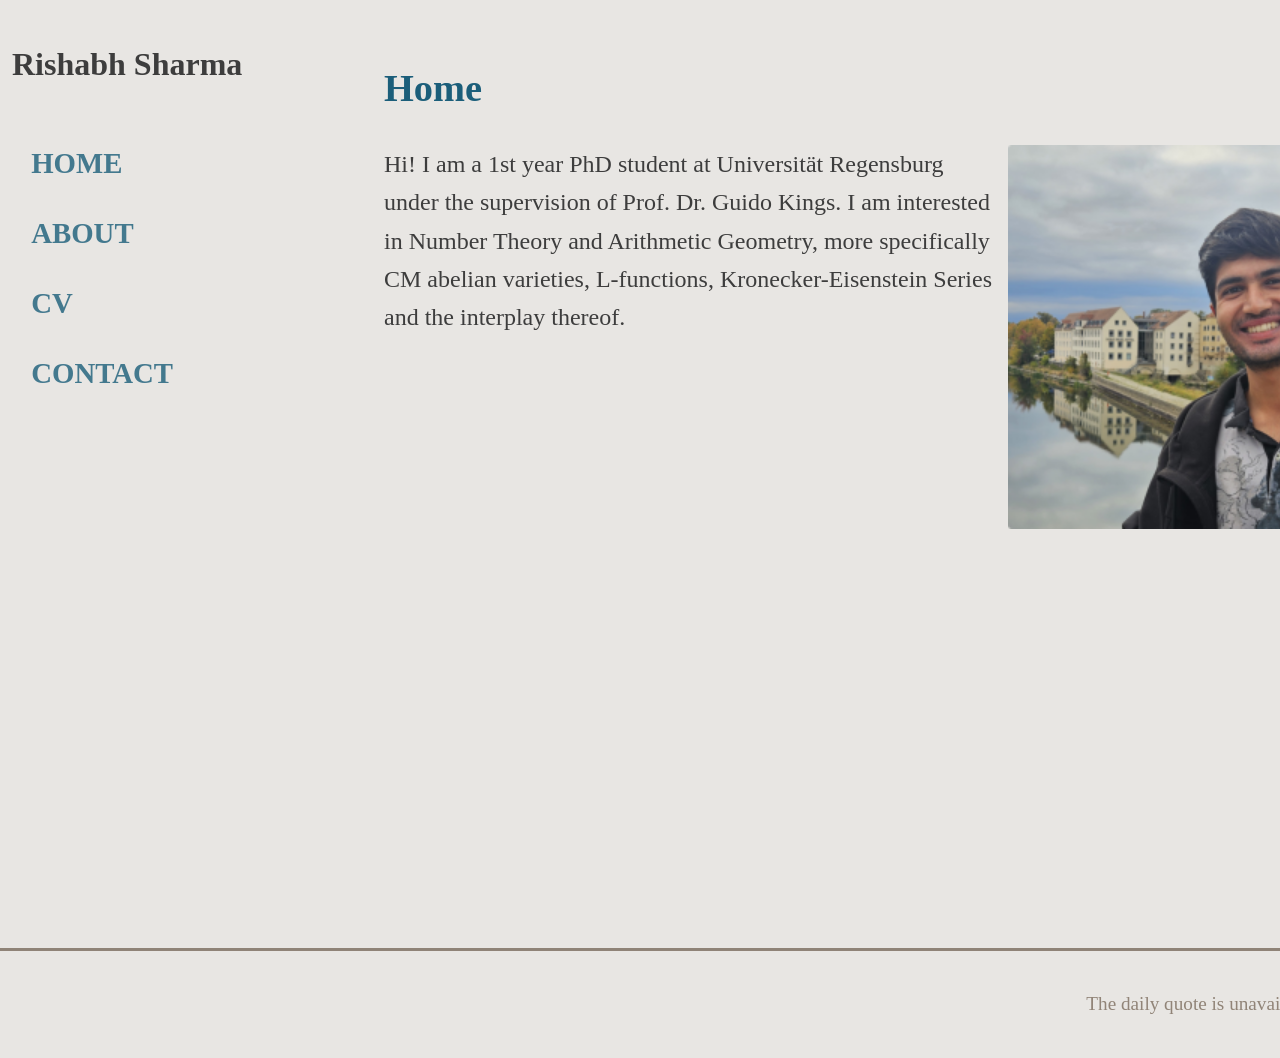
<file: docs/index.html>
<!doc type html>
<html lang="en">
    <head>
        <meta charset="utf-8">
        <meta http-equiv="x-ua-compatible" content="ie=edge">
        <meta name="viewport" content="width=device-width, initial-scale=1">
        <title>Rishabh Sharma</title>
	
	
        <link rel="stylesheet" href="./css/default.css" />
    </head>
    <body>
<div class="site-layout">
      <!-- <header> -->
            <!-- <div class="logo"> -->
            <!--     <a href="/" class="avoidme">Rishabh Sharma</a> -->
            <!-- </div> -->
            <nav class="sidebar" aria-label="Main navigation">
	      <h2>Rishabh Sharma</h2>
              <ul>
		<li><a href="./" class="avoidme">Home</a></li>
                <li><a href="./about.html" class="avoidme">About</a></li>
		<li><a href="./CV.html" class="avoidme">CV</a></li>
                <li><a href="./contact.html" class="avoidme">Contact</a></li>
                <!-- <li><a href="/archive.html" class="avoidme" >Archive</a></li> -->
		</ul>
	    </nav>
        <!-- </header> -->

        <main role="main" class="content">
            <h1>Home</h1>
            <img src="./images/me.png" style="float: right; margin: 0px 1rem ; width: 24rem; height: 24rem" />

<p>Hi! I am a 1st year PhD student at Universität Regensburg under the supervision of Prof. Dr. Guido Kings. I am interested in Number Theory and Arithmetic Geometry, more specifically CM abelian varieties, L-functions, Kronecker-Eisenstein Series and the interplay thereof.
</p>

<br>
<br>
<br>
<br>

<!-- <h2>Posts</h2> -->
<!-- <ul>
    
        <li>
            <a href="/posts/2015-12-07-tu-quoque.html">Tu Quoque</a> - December  7, 2015
        </li>
    
        <li>
            <a href="/posts/2015-11-28-carpe-diem.html">Carpe Diem</a> - November 28, 2015
        </li>
    
        <li>
            <a href="/posts/2015-10-07-rosa-rosa-rosam.html">Rosa Rosa Rosam</a> - October  7, 2015
        </li>
    
        <li>
            <a href="/posts/2015-08-12-spqr.html">S.P.Q.R.</a> - August 12, 2015
        </li>
    
</ul>
 -->

<!-- <p>…or you can find more in the <a href="/archive.html">archives</a>.</p> -->

        </main>
</div>

<footer class="foot">
  <section class="daily-quote" aria-labelledby="quote-heading">
  <blockquote>
    <p id="quote-text">Loading quote...</p>
    <footer id="quote-author"></footer>
  </blockquote>
</section>
        </footer>

<script>
  async function loadDailyQuote() {
    const text = document.getElementById("quote-text");
    const author = document.getElementById("quote-author");

    try {
      const response = await fetch("https://quoteslate.vercel.app/api/quotes/random?count=5");
      if (!response.ok) {
        throw new Error(`API request failed:`+response.status);
      }
	
	const data = await response.json();
	// const quotes = data.quotes;
	
	if (!Array.isArray(data) || data.length === 0) {
        throw new Error("No quotes were returned");
      }

      // Count days since January 1, 1970 using UTC.
      const day = Math.floor(Date.now() / 86400000);

      // Choose the same quote throughout that day.
      const quote = data[day % data.length];

      text.textContent = quote.quote;
	author.textContent = `— ` + quote.author;
    }
	catch (error) {
      text.textContent = "The daily quote is unavailable right now.";
      author.textContent = "";
      console.error("Could not load the quote:", error);
    }
  }

  loadDailyQuote();
</script>
    </body>
</html>
</file>
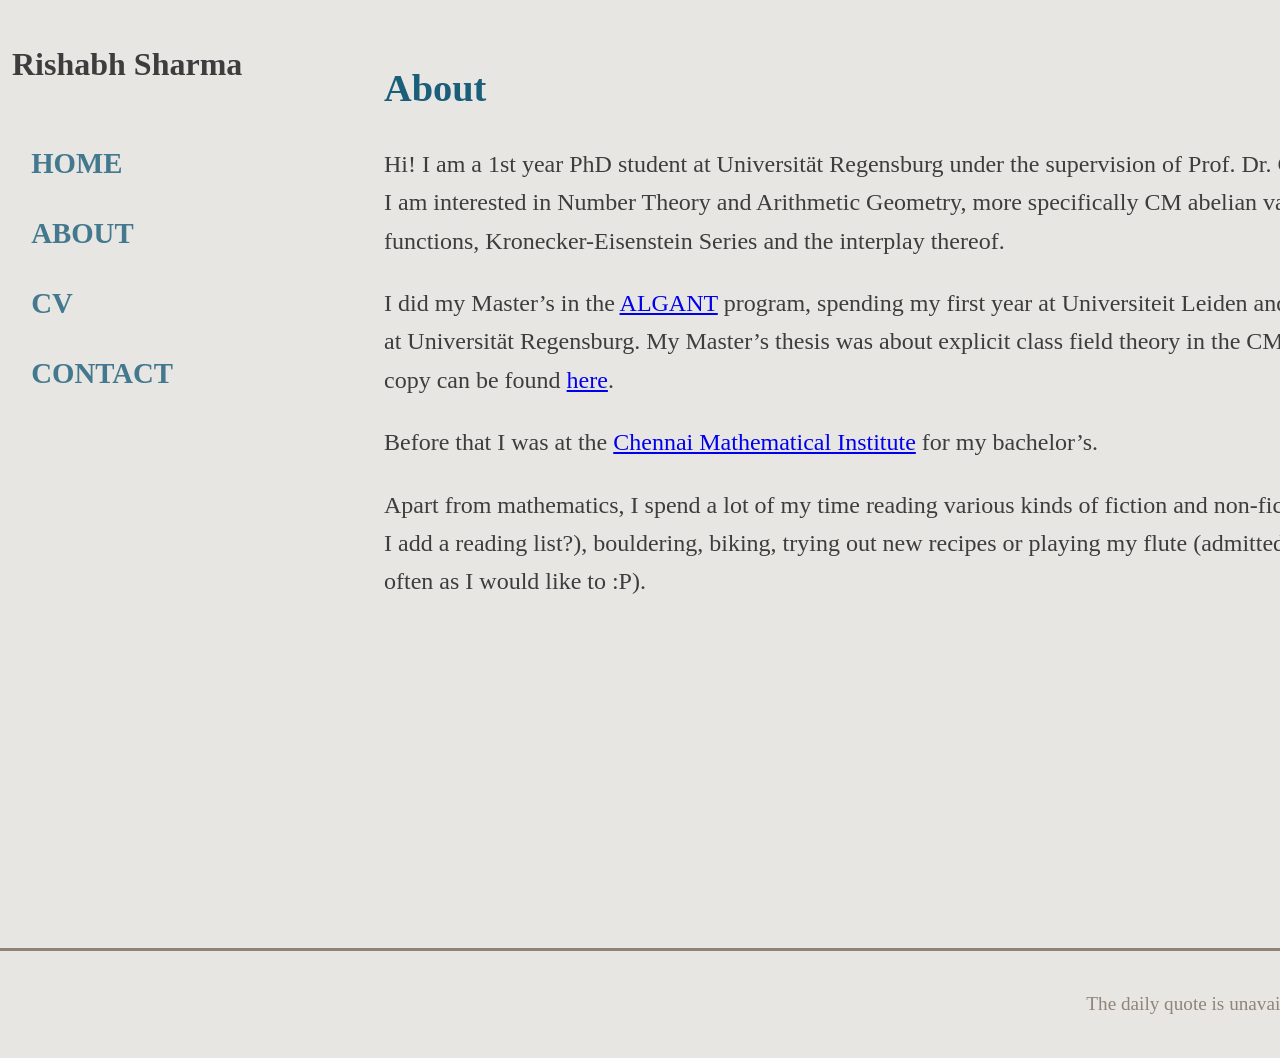
<file: docs/about.html>
<!doc type html>
<html lang="en">
    <head>
        <meta charset="utf-8">
        <meta http-equiv="x-ua-compatible" content="ie=edge">
        <meta name="viewport" content="width=device-width, initial-scale=1">
        <title>Rishabh Sharma</title>
	
	
        <link rel="stylesheet" href="./css/default.css" />
    </head>
    <body>
<div class="site-layout">
      <!-- <header> -->
            <!-- <div class="logo"> -->
            <!--     <a href="/" class="avoidme">Rishabh Sharma</a> -->
            <!-- </div> -->
            <nav class="sidebar" aria-label="Main navigation">
	      <h2>Rishabh Sharma</h2>
              <ul>
		<li><a href="./" class="avoidme">Home</a></li>
                <li><a href="./about.html" class="avoidme">About</a></li>
		<li><a href="./CV.html" class="avoidme">CV</a></li>
                <li><a href="./contact.html" class="avoidme">Contact</a></li>
                <!-- <li><a href="/archive.html" class="avoidme" >Archive</a></li> -->
		</ul>
	    </nav>
        <!-- </header> -->

        <main role="main" class="content">
            <h1>About</h1>
            <p>Hi!
I am a 1st year PhD student at Universität Regensburg under the supervision of Prof. Dr. Guido Kings.
I am interested in Number Theory and Arithmetic Geometry, more specifically CM abelian varieties, <span class="math inline"><em>L</em></span>-functions, Kronecker-Eisenstein Series and the interplay thereof.</p>
<p>I did my Master’s in the <a href="https://algant.eu/">ALGANT</a> program, spending my first year at Universiteit Leiden and the second at Universität Regensburg. My Master’s thesis was about explicit class field theory in the CM field case, a copy can be found <a href="./pdfs/thesis.pdf">here</a>.</p>
<p>Before that I was at the <a href="https://www.cmi.ac.in/">Chennai Mathematical Institute</a> for my bachelor’s.</p>
<p>Apart from mathematics, I spend a lot of my time reading various kinds of fiction and non-fiction (should I add a reading list?), bouldering, biking, trying out new recipes or playing my flute (admittedly not as often as I would like to :P).</p>
        </main>
</div>

<footer class="foot">
  <section class="daily-quote" aria-labelledby="quote-heading">
  <blockquote>
    <p id="quote-text">Loading quote...</p>
    <footer id="quote-author"></footer>
  </blockquote>
</section>
        </footer>

<script>
  async function loadDailyQuote() {
    const text = document.getElementById("quote-text");
    const author = document.getElementById("quote-author");

    try {
      const response = await fetch("https://quoteslate.vercel.app/api/quotes/random?count=5");
      if (!response.ok) {
        throw new Error(`API request failed:`+response.status);
      }
	
	const data = await response.json();
	// const quotes = data.quotes;
	
	if (!Array.isArray(data) || data.length === 0) {
        throw new Error("No quotes were returned");
      }

      // Count days since January 1, 1970 using UTC.
      const day = Math.floor(Date.now() / 86400000);

      // Choose the same quote throughout that day.
      const quote = data[day % data.length];

      text.textContent = quote.quote;
	author.textContent = `— ` + quote.author;
    }
	catch (error) {
      text.textContent = "The daily quote is unavailable right now.";
      author.textContent = "";
      console.error("Could not load the quote:", error);
    }
  }

  loadDailyQuote();
</script>
    </body>
</html>
</file>
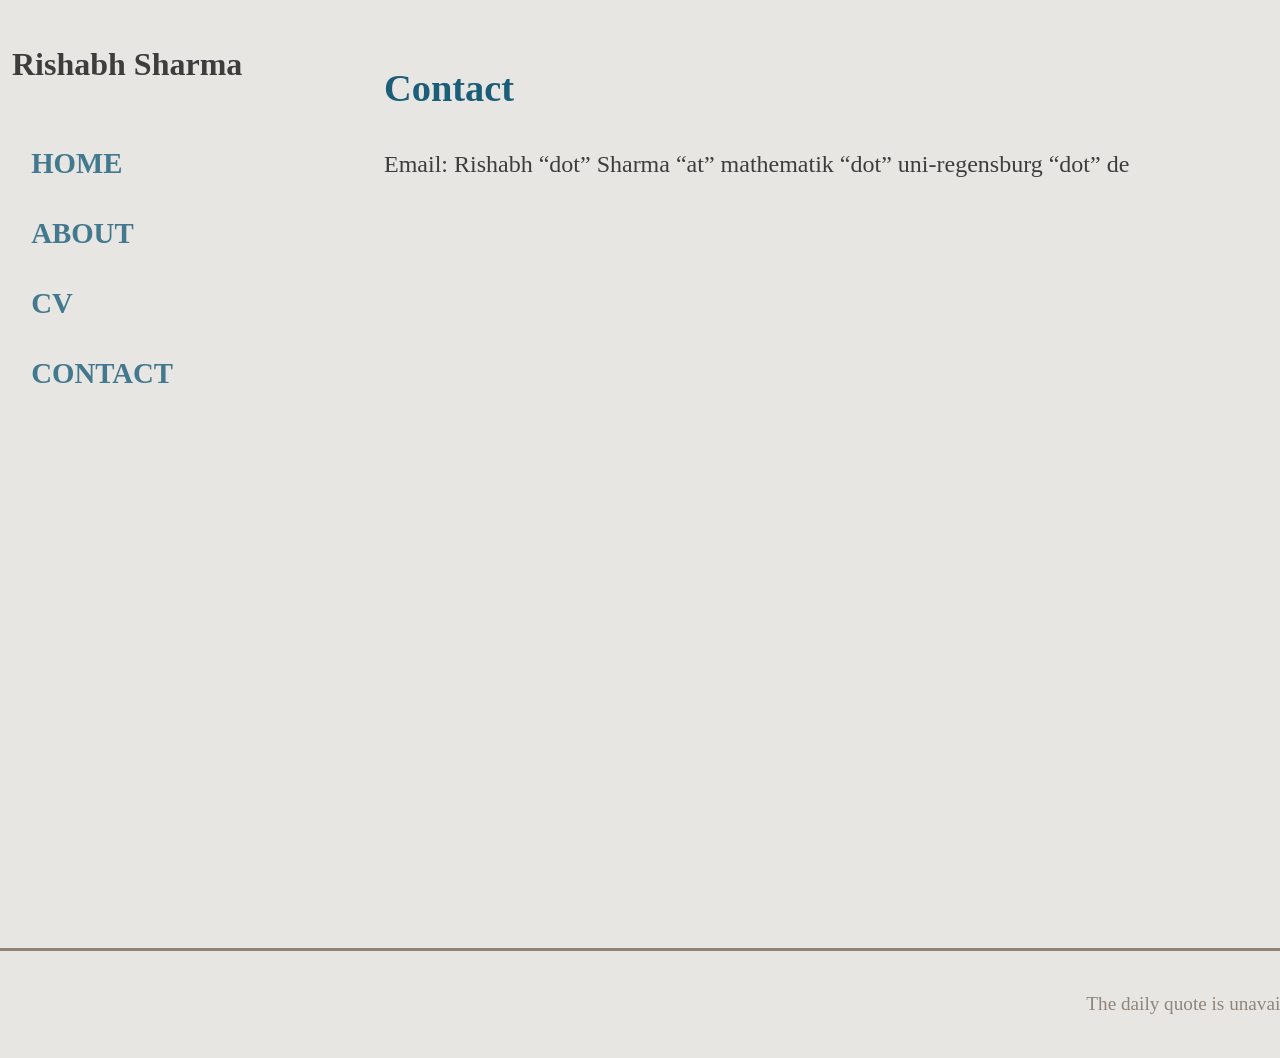
<file: docs/contact.html>
<!doc type html>
<html lang="en">
    <head>
        <meta charset="utf-8">
        <meta http-equiv="x-ua-compatible" content="ie=edge">
        <meta name="viewport" content="width=device-width, initial-scale=1">
        <title>Rishabh Sharma</title>
	
	
        <link rel="stylesheet" href="./css/default.css" />
    </head>
    <body>
<div class="site-layout">
      <!-- <header> -->
            <!-- <div class="logo"> -->
            <!--     <a href="/" class="avoidme">Rishabh Sharma</a> -->
            <!-- </div> -->
            <nav class="sidebar" aria-label="Main navigation">
	      <h2>Rishabh Sharma</h2>
              <ul>
		<li><a href="./" class="avoidme">Home</a></li>
                <li><a href="./about.html" class="avoidme">About</a></li>
		<li><a href="./CV.html" class="avoidme">CV</a></li>
                <li><a href="./contact.html" class="avoidme">Contact</a></li>
                <!-- <li><a href="/archive.html" class="avoidme" >Archive</a></li> -->
		</ul>
	    </nav>
        <!-- </header> -->

        <main role="main" class="content">
            <h1>Contact</h1>
            <p>Email: Rishabh “dot” Sharma “at” mathematik “dot” uni-regensburg “dot” de</p>
        </main>
</div>

<footer class="foot">
  <section class="daily-quote" aria-labelledby="quote-heading">
  <blockquote>
    <p id="quote-text">Loading quote...</p>
    <footer id="quote-author"></footer>
  </blockquote>
</section>
        </footer>

<script>
  async function loadDailyQuote() {
    const text = document.getElementById("quote-text");
    const author = document.getElementById("quote-author");

    try {
      const response = await fetch("https://quoteslate.vercel.app/api/quotes/random?count=5");
      if (!response.ok) {
        throw new Error(`API request failed:`+response.status);
      }
	
	const data = await response.json();
	// const quotes = data.quotes;
	
	if (!Array.isArray(data) || data.length === 0) {
        throw new Error("No quotes were returned");
      }

      // Count days since January 1, 1970 using UTC.
      const day = Math.floor(Date.now() / 86400000);

      // Choose the same quote throughout that day.
      const quote = data[day % data.length];

      text.textContent = quote.quote;
	author.textContent = `— ` + quote.author;
    }
	catch (error) {
      text.textContent = "The daily quote is unavailable right now.";
      author.textContent = "";
      console.error("Could not load the quote:", error);
    }
  }

  loadDailyQuote();
</script>
    </body>
</html>
</file>
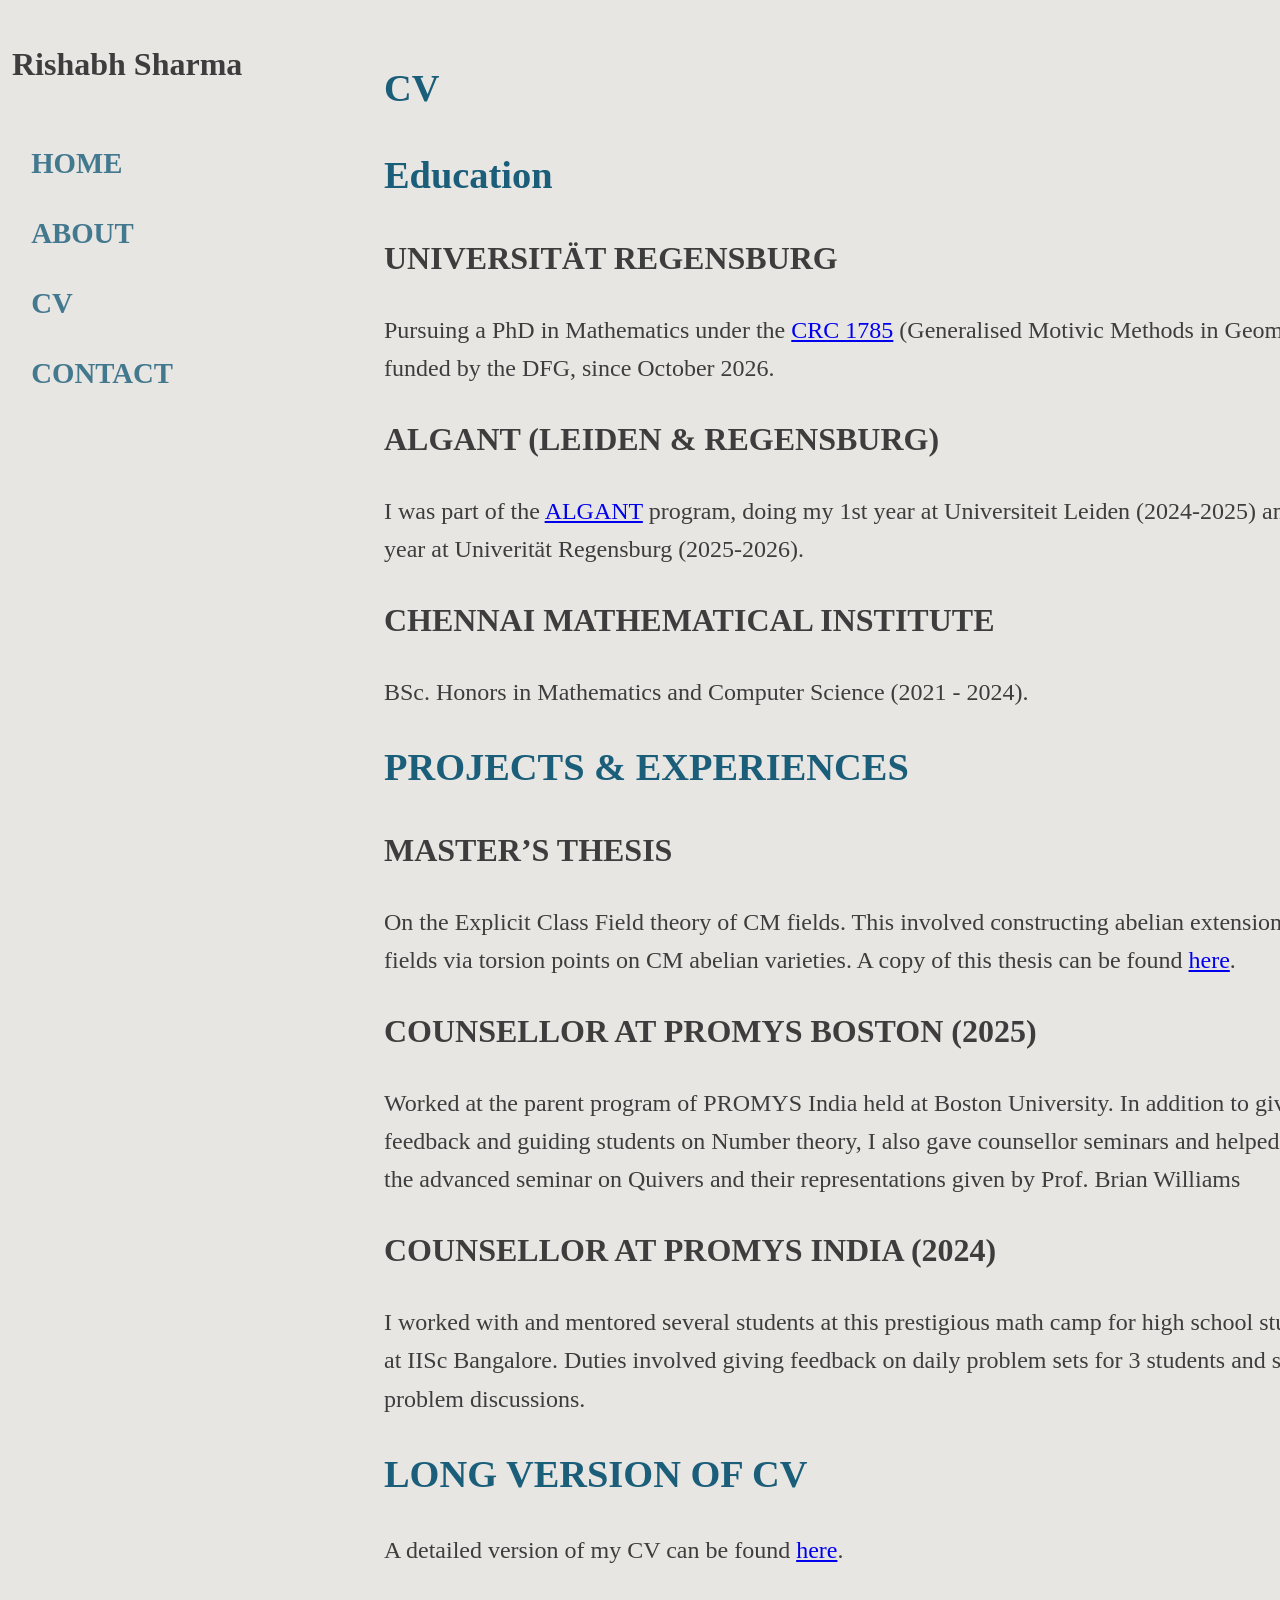
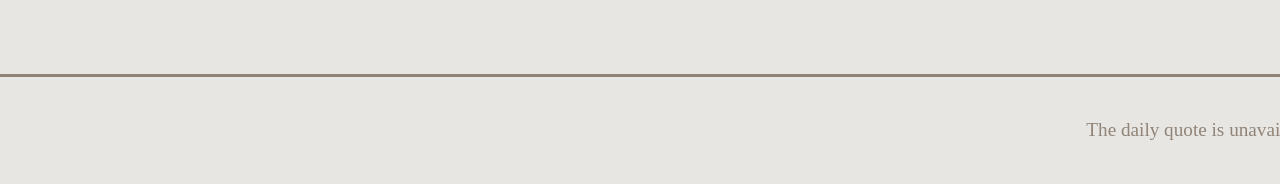
<file: docs/CV.html>
<!doc type html>
<html lang="en">
    <head>
        <meta charset="utf-8">
        <meta http-equiv="x-ua-compatible" content="ie=edge">
        <meta name="viewport" content="width=device-width, initial-scale=1">
        <title>Rishabh Sharma</title>
	
	
        <link rel="stylesheet" href="./css/default.css" />
    </head>
    <body>
<div class="site-layout">
      <!-- <header> -->
            <!-- <div class="logo"> -->
            <!--     <a href="/" class="avoidme">Rishabh Sharma</a> -->
            <!-- </div> -->
            <nav class="sidebar" aria-label="Main navigation">
	      <h2>Rishabh Sharma</h2>
              <ul>
		<li><a href="./" class="avoidme">Home</a></li>
                <li><a href="./about.html" class="avoidme">About</a></li>
		<li><a href="./CV.html" class="avoidme">CV</a></li>
                <li><a href="./contact.html" class="avoidme">Contact</a></li>
                <!-- <li><a href="/archive.html" class="avoidme" >Archive</a></li> -->
		</ul>
	    </nav>
        <!-- </header> -->

        <main role="main" class="content">
            <h1>CV</h1>
            <h1 id="education">Education</h1>
<h2 id="universität-regensburg">UNIVERSITÄT REGENSBURG</h2>
<p>Pursuing a PhD in Mathematics under the <a href="https://sfb1785.app.uni-regensburg.de/">CRC 1785</a> (Generalised Motivic Methods in Geometry) grant funded by the DFG, since October 2026.</p>
<h2 id="algant-leiden-regensburg">ALGANT (LEIDEN &amp; REGENSBURG)</h2>
<p>I was part of the <a href="https://algant.eu">ALGANT</a> program, doing my 1st year at Universiteit Leiden (2024-2025) and the 2nd year at Univerität Regensburg (2025-2026).</p>
<h2 id="chennai-mathematical-institute">CHENNAI MATHEMATICAL INSTITUTE</h2>
<p>BSc. Honors in Mathematics and Computer Science (2021 - 2024).</p>
<h1 id="projects-experiences">PROJECTS &amp; EXPERIENCES</h1>
<h2 id="masters-thesis">MASTER’S THESIS</h2>
<p>On the Explicit Class Field theory of CM fields. This involved constructing abelian extensions of CM fields via torsion points on CM abelian varieties. A copy of this thesis can be found <a href="pdfs/thesis.pdf">here</a>.</p>
<h2 id="counsellor-at-promys-boston-2025">COUNSELLOR AT PROMYS BOSTON (2025)</h2>
<p>Worked at the parent program of PROMYS India held at Boston University. In addition to giving feedback and guiding students on Number theory, I also gave counsellor seminars and helped in running the advanced seminar on Quivers and their representations given by Prof. Brian Williams</p>
<h2 id="counsellor-at-promys-india-2024">COUNSELLOR AT PROMYS INDIA (2024)</h2>
<p>I worked with and mentored several students at this prestigious math camp for high school students held at IISc Bangalore. Duties involved giving feedback on daily problem sets for 3 students and subsequent problem discussions.</p>
<h1 id="long-version-of-cv">LONG VERSION OF CV</h1>
<p>A detailed version of my CV can be found <a href="pdfs/Sharma_Rishabh_CV.pdf">here</a>.</p>
        </main>
</div>

<footer class="foot">
  <section class="daily-quote" aria-labelledby="quote-heading">
  <blockquote>
    <p id="quote-text">Loading quote...</p>
    <footer id="quote-author"></footer>
  </blockquote>
</section>
        </footer>

<script>
  async function loadDailyQuote() {
    const text = document.getElementById("quote-text");
    const author = document.getElementById("quote-author");

    try {
      const response = await fetch("https://quoteslate.vercel.app/api/quotes/random?count=5");
      if (!response.ok) {
        throw new Error(`API request failed:`+response.status);
      }
	
	const data = await response.json();
	// const quotes = data.quotes;
	
	if (!Array.isArray(data) || data.length === 0) {
        throw new Error("No quotes were returned");
      }

      // Count days since January 1, 1970 using UTC.
      const day = Math.floor(Date.now() / 86400000);

      // Choose the same quote throughout that day.
      const quote = data[day % data.length];

      text.textContent = quote.quote;
	author.textContent = `— ` + quote.author;
    }
	catch (error) {
      text.textContent = "The daily quote is unavailable right now.";
      author.textContent = "";
      console.error("Could not load the quote:", error);
    }
  }

  loadDailyQuote();
</script>
    </body>
</html>
</file>
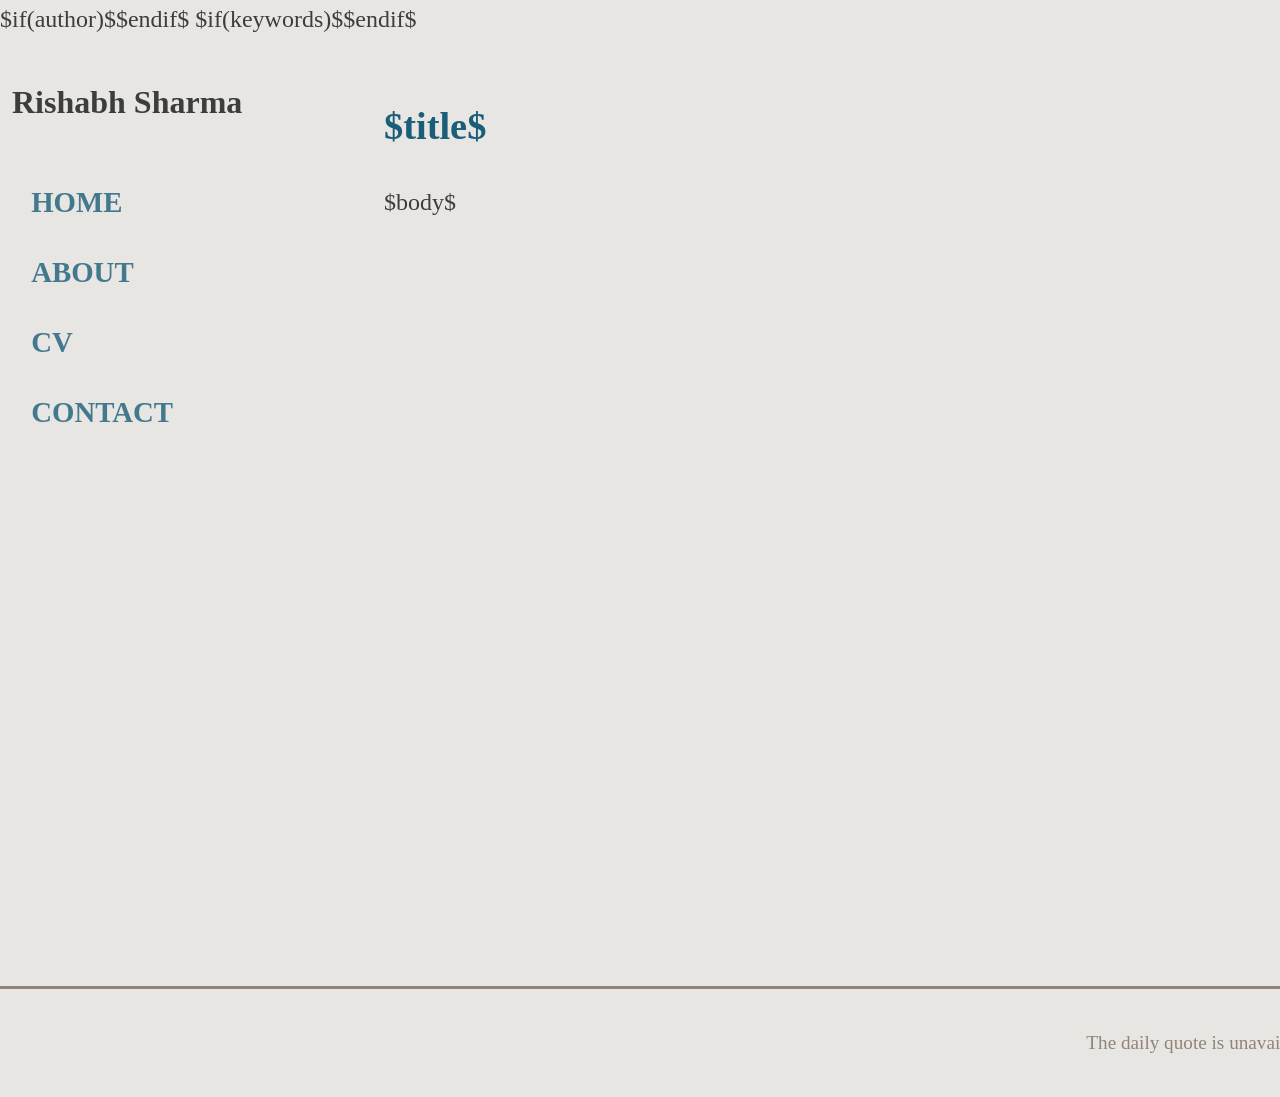
<file: templates/default.html>
<!doc type html>
<html lang="en">
    <head>
        <meta charset="utf-8">
        <meta http-equiv="x-ua-compatible" content="ie=edge">
        <meta name="viewport" content="width=device-width, initial-scale=1">
        <title>Rishabh Sharma</title>
	$if(author)$<meta name="author" content="$author$">$endif$
	$if(keywords)$<meta name="keywords" content="$keywords$">$endif$
        <link rel="stylesheet" href="/css/default.css" />
    </head>
    <body>
<div class="site-layout">
      <!-- <header> -->
            <!-- <div class="logo"> -->
            <!--     <a href="/" class="avoidme">Rishabh Sharma</a> -->
            <!-- </div> -->
            <nav class="sidebar" aria-label="Main navigation">
	      <h2>Rishabh Sharma</h2>
              <ul>
		<li><a href="/" class="avoidme">Home</a></li>
                <li><a href="/about.html" class="avoidme">About</a></li>
		<li><a href="/CV.html" class="avoidme">CV</a></li>
                <li><a href="/contact.html" class="avoidme">Contact</a></li>
                <!-- <li><a href="/archive.html" class="avoidme" >Archive</a></li> -->
		</ul>
	    </nav>
        <!-- </header> -->

        <main role="main" class="content">
            <h1>$title$</h1>
            $body$
        </main>
</div>

<footer class="foot">
  <section class="daily-quote" aria-labelledby="quote-heading">
  <blockquote>
    <p id="quote-text">Loading quote...</p>
    <footer id="quote-author"></footer>
  </blockquote>
</section>
        </footer>

<script>
  async function loadDailyQuote() {
    const text = document.getElementById("quote-text");
    const author = document.getElementById("quote-author");

    try {
      const response = await fetch("https://quoteslate.vercel.app/api/quotes/random?count=5");
      if (!response.ok) {
        throw new Error(`API request failed:`+response.status);
      }
	
	const data = await response.json();
	// const quotes = data.quotes;
	
	if (!Array.isArray(data) || data.length === 0) {
        throw new Error("No quotes were returned");
      }

      // Count days since January 1, 1970 using UTC.
      const day = Math.floor(Date.now() / 86400000);

      // Choose the same quote throughout that day.
      const quote = data[day % data.length];

      text.textContent = quote.quote;
	author.textContent = `— ` + quote.author;
    }
	catch (error) {
      text.textContent = "The daily quote is unavailable right now.";
      author.textContent = "";
      console.error("Could not load the quote:", error);
    }
  }

  loadDailyQuote();
</script>
    </body>
</html>
</file>
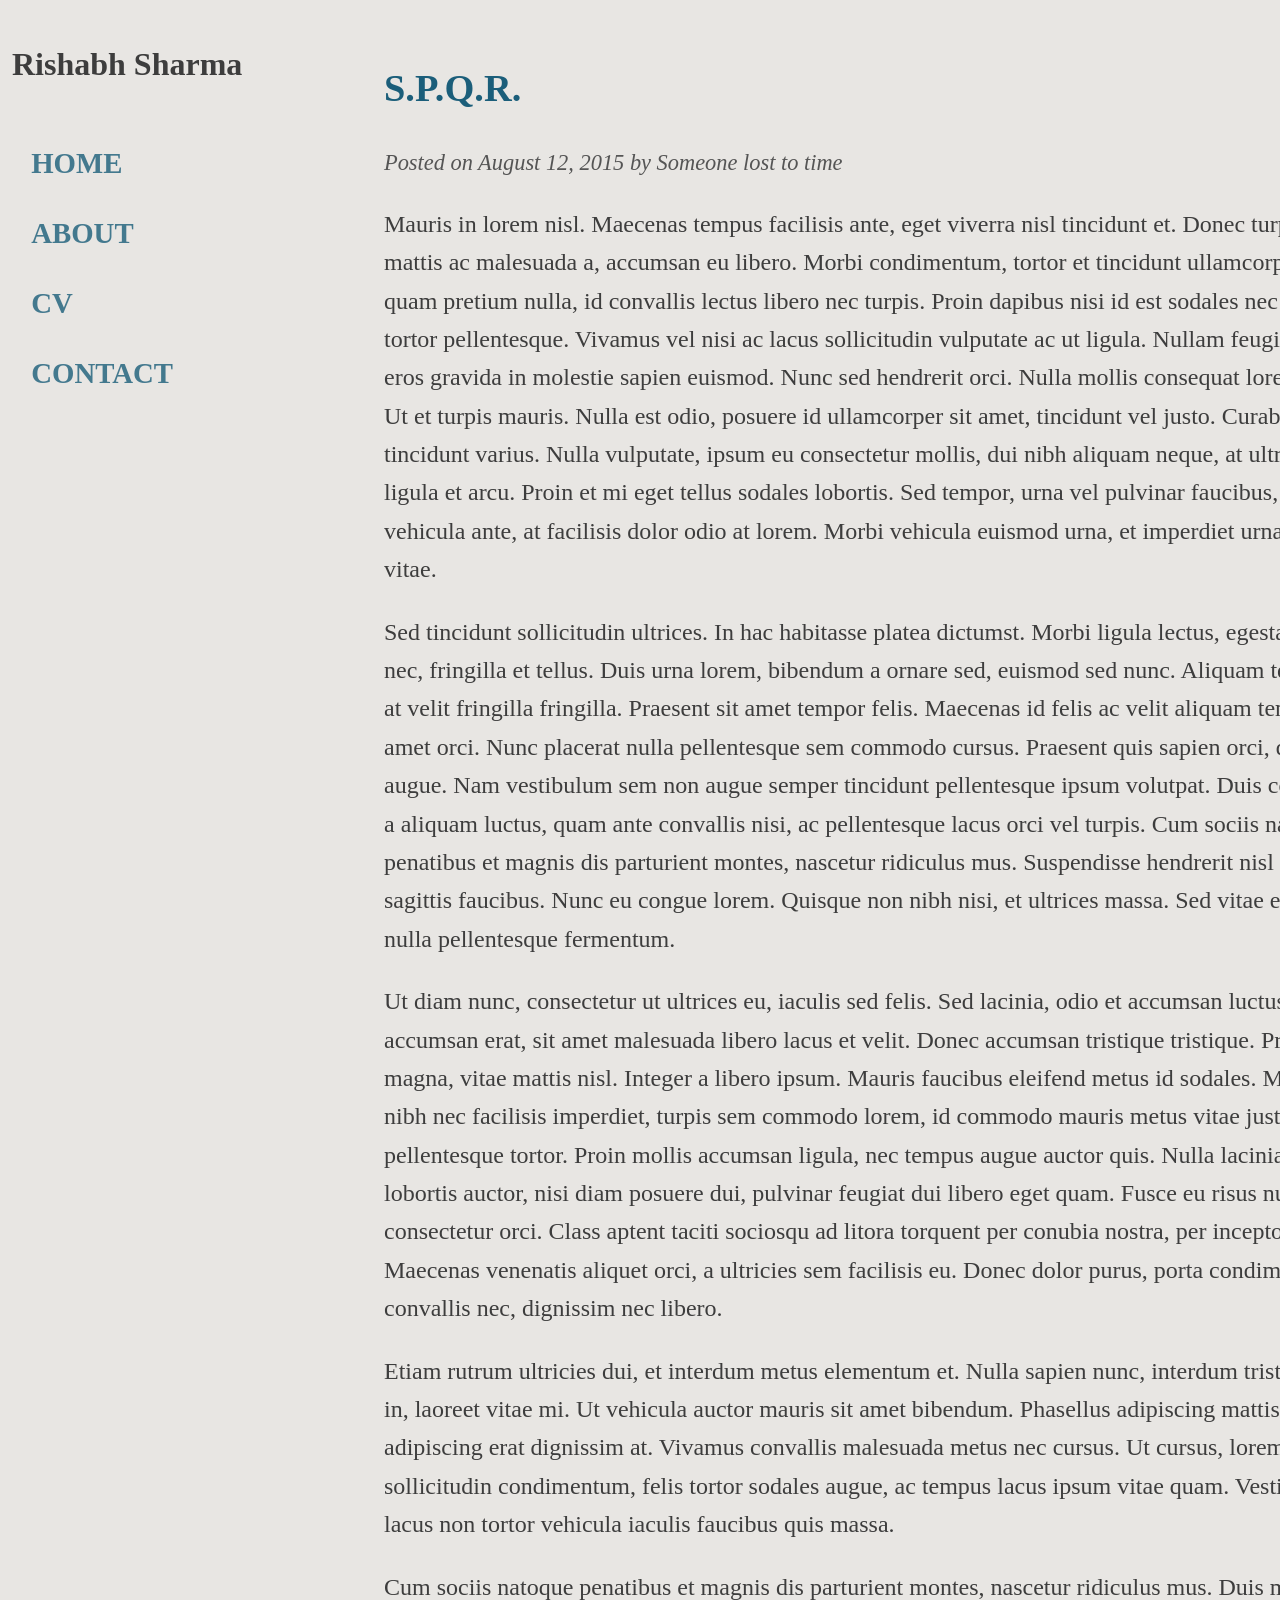
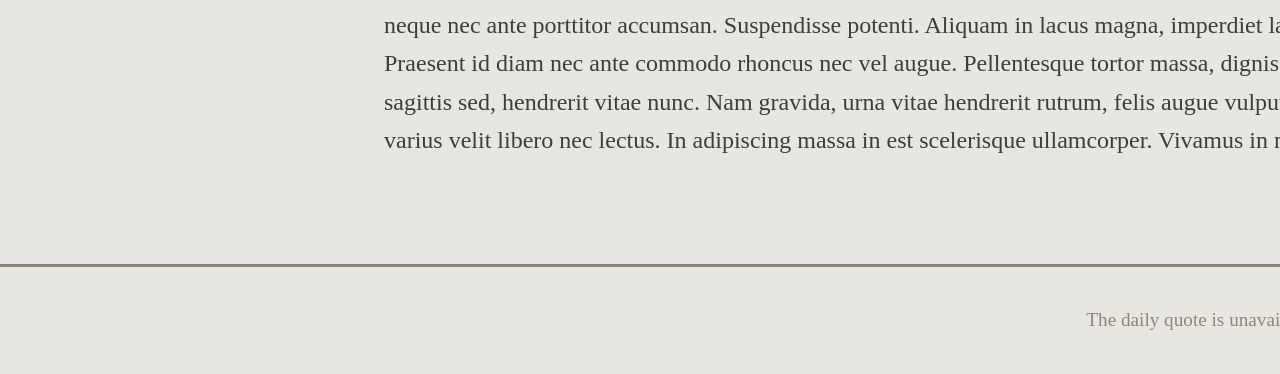
<file: docs/posts/2015-08-12-spqr.html>
<!doc type html>
<html lang="en">
    <head>
        <meta charset="utf-8">
        <meta http-equiv="x-ua-compatible" content="ie=edge">
        <meta name="viewport" content="width=device-width, initial-scale=1">
        <title>Rishabh Sharma</title>
	<meta name="author" content="Someone lost to time">
	
        <link rel="stylesheet" href="../css/default.css" />
    </head>
    <body>
<div class="site-layout">
      <!-- <header> -->
            <!-- <div class="logo"> -->
            <!--     <a href="/" class="avoidme">Rishabh Sharma</a> -->
            <!-- </div> -->
            <nav class="sidebar" aria-label="Main navigation">
	      <h2>Rishabh Sharma</h2>
              <ul>
		<li><a href="../" class="avoidme">Home</a></li>
                <li><a href="../about.html" class="avoidme">About</a></li>
		<li><a href="../CV.html" class="avoidme">CV</a></li>
                <li><a href="../contact.html" class="avoidme">Contact</a></li>
                <!-- <li><a href="/archive.html" class="avoidme" >Archive</a></li> -->
		</ul>
	    </nav>
        <!-- </header> -->

        <main role="main" class="content">
            <h1>S.P.Q.R.</h1>
            <article>
    <section class="header">
        Posted on August 12, 2015
        
            by Someone lost to time
        
	
	
    </section>
    <section>
        <p>Mauris in lorem nisl. Maecenas tempus facilisis ante, eget viverra nisl
tincidunt et. Donec turpis lectus, mattis ac malesuada a, accumsan eu libero.
Morbi condimentum, tortor et tincidunt ullamcorper, sem quam pretium nulla, id
convallis lectus libero nec turpis. Proin dapibus nisi id est sodales nec
ultrices tortor pellentesque. Vivamus vel nisi ac lacus sollicitudin vulputate
ac ut ligula. Nullam feugiat risus eget eros gravida in molestie sapien euismod.
Nunc sed hendrerit orci. Nulla mollis consequat lorem ac blandit. Ut et turpis
mauris. Nulla est odio, posuere id ullamcorper sit amet, tincidunt vel justo.
Curabitur placerat tincidunt varius. Nulla vulputate, ipsum eu consectetur
mollis, dui nibh aliquam neque, at ultricies leo ligula et arcu. Proin et mi
eget tellus sodales lobortis. Sed tempor, urna vel pulvinar faucibus, lectus
urna vehicula ante, at facilisis dolor odio at lorem. Morbi vehicula euismod
urna, et imperdiet urna ornare vitae.</p>
<p>Sed tincidunt sollicitudin ultrices. In hac habitasse platea dictumst. Morbi
ligula lectus, egestas at ultricies nec, fringilla et tellus. Duis urna lorem,
bibendum a ornare sed, euismod sed nunc. Aliquam tempor massa at velit fringilla
fringilla. Praesent sit amet tempor felis. Maecenas id felis ac velit aliquam
tempor a sit amet orci. Nunc placerat nulla pellentesque sem commodo cursus.
Praesent quis sapien orci, quis ultricies augue. Nam vestibulum sem non augue
semper tincidunt pellentesque ipsum volutpat. Duis congue, nunc a aliquam
luctus, quam ante convallis nisi, ac pellentesque lacus orci vel turpis. Cum
sociis natoque penatibus et magnis dis parturient montes, nascetur ridiculus
mus. Suspendisse hendrerit nisl eu felis sagittis faucibus. Nunc eu congue
lorem. Quisque non nibh nisi, et ultrices massa. Sed vitae erat vitae nulla
pellentesque fermentum.</p>
<p>Ut diam nunc, consectetur ut ultrices eu, iaculis sed felis. Sed lacinia, odio
et accumsan luctus, arcu ipsum accumsan erat, sit amet malesuada libero lacus et
velit. Donec accumsan tristique tristique. Proin a metus magna, vitae mattis
nisl. Integer a libero ipsum. Mauris faucibus eleifend metus id sodales. Morbi
ornare, nibh nec facilisis imperdiet, turpis sem commodo lorem, id commodo
mauris metus vitae justo. Etiam at pellentesque tortor. Proin mollis accumsan
ligula, nec tempus augue auctor quis. Nulla lacinia, mi quis lobortis auctor,
nisi diam posuere dui, pulvinar feugiat dui libero eget quam. Fusce eu risus
nunc, a consectetur orci. Class aptent taciti sociosqu ad litora torquent per
conubia nostra, per inceptos himenaeos. Maecenas venenatis aliquet orci, a
ultricies sem facilisis eu. Donec dolor purus, porta condimentum convallis nec,
dignissim nec libero.</p>
<p>Etiam rutrum ultricies dui, et interdum metus elementum et. Nulla sapien nunc,
interdum tristique porttitor in, laoreet vitae mi. Ut vehicula auctor mauris sit
amet bibendum. Phasellus adipiscing mattis libero, eget adipiscing erat
dignissim at. Vivamus convallis malesuada metus nec cursus. Ut cursus, lorem
eleifend sollicitudin condimentum, felis tortor sodales augue, ac tempus lacus
ipsum vitae quam. Vestibulum vitae lacus non tortor vehicula iaculis faucibus
quis massa.</p>
<p>Cum sociis natoque penatibus et magnis dis parturient montes, nascetur ridiculus
mus. Duis malesuada neque nec ante porttitor accumsan. Suspendisse potenti.
Aliquam in lacus magna, imperdiet laoreet lectus. Praesent id diam nec ante
commodo rhoncus nec vel augue. Pellentesque tortor massa, dignissim ut sagittis
sed, hendrerit vitae nunc. Nam gravida, urna vitae hendrerit rutrum, felis augue
vulputate tortor, ut varius velit libero nec lectus. In adipiscing massa in est
scelerisque ullamcorper. Vivamus in nisi metus.</p>
    </section>
</article>

        </main>
</div>

<footer class="foot">
  <section class="daily-quote" aria-labelledby="quote-heading">
  <blockquote>
    <p id="quote-text">Loading quote...</p>
    <footer id="quote-author"></footer>
  </blockquote>
</section>
        </footer>

<script>
  async function loadDailyQuote() {
    const text = document.getElementById("quote-text");
    const author = document.getElementById("quote-author");

    try {
      const response = await fetch("https://quoteslate.vercel.app/api/quotes/random?count=5");
      if (!response.ok) {
        throw new Error(`API request failed:`+response.status);
      }
	
	const data = await response.json();
	// const quotes = data.quotes;
	
	if (!Array.isArray(data) || data.length === 0) {
        throw new Error("No quotes were returned");
      }

      // Count days since January 1, 1970 using UTC.
      const day = Math.floor(Date.now() / 86400000);

      // Choose the same quote throughout that day.
      const quote = data[day % data.length];

      text.textContent = quote.quote;
	author.textContent = `— ` + quote.author;
    }
	catch (error) {
      text.textContent = "The daily quote is unavailable right now.";
      author.textContent = "";
      console.error("Could not load the quote:", error);
    }
  }

  loadDailyQuote();
</script>
    </body>
</html>
</file>
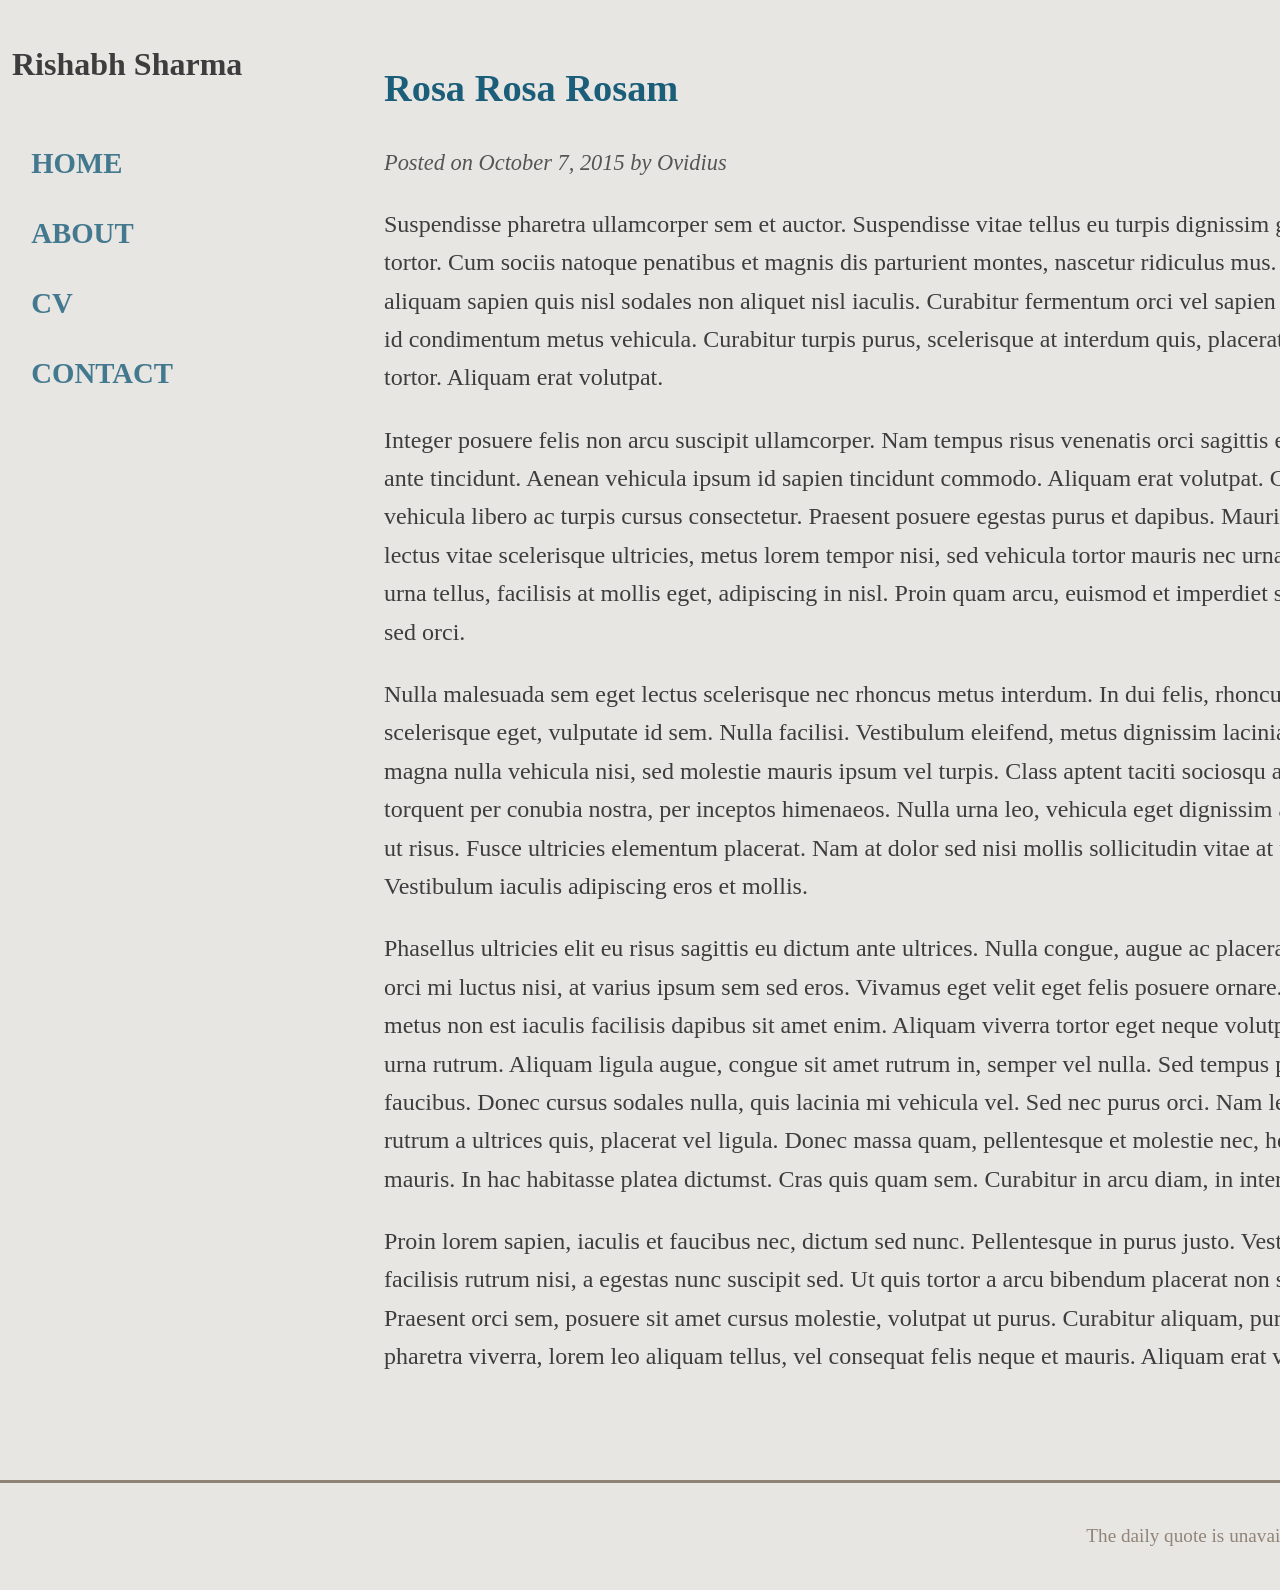
<file: docs/posts/2015-10-07-rosa-rosa-rosam.html>
<!doc type html>
<html lang="en">
    <head>
        <meta charset="utf-8">
        <meta http-equiv="x-ua-compatible" content="ie=edge">
        <meta name="viewport" content="width=device-width, initial-scale=1">
        <title>Rishabh Sharma</title>
	<meta name="author" content="Ovidius">
	
        <link rel="stylesheet" href="../css/default.css" />
    </head>
    <body>
<div class="site-layout">
      <!-- <header> -->
            <!-- <div class="logo"> -->
            <!--     <a href="/" class="avoidme">Rishabh Sharma</a> -->
            <!-- </div> -->
            <nav class="sidebar" aria-label="Main navigation">
	      <h2>Rishabh Sharma</h2>
              <ul>
		<li><a href="../" class="avoidme">Home</a></li>
                <li><a href="../about.html" class="avoidme">About</a></li>
		<li><a href="../CV.html" class="avoidme">CV</a></li>
                <li><a href="../contact.html" class="avoidme">Contact</a></li>
                <!-- <li><a href="/archive.html" class="avoidme" >Archive</a></li> -->
		</ul>
	    </nav>
        <!-- </header> -->

        <main role="main" class="content">
            <h1>Rosa Rosa Rosam</h1>
            <article>
    <section class="header">
        Posted on October  7, 2015
        
            by Ovidius
        
	
	
    </section>
    <section>
        <p>Suspendisse pharetra ullamcorper sem et auctor. Suspendisse vitae tellus eu
turpis dignissim gravida ut ut tortor. Cum sociis natoque penatibus et magnis
dis parturient montes, nascetur ridiculus mus. Morbi aliquam sapien quis nisl
sodales non aliquet nisl iaculis. Curabitur fermentum orci vel sapien
pellentesque id condimentum metus vehicula. Curabitur turpis purus, scelerisque
at interdum quis, placerat sit amet tortor. Aliquam erat volutpat.</p>
<p>Integer posuere felis non arcu suscipit ullamcorper. Nam tempus risus venenatis
orci sagittis eu aliquam ante tincidunt. Aenean vehicula ipsum id sapien
tincidunt commodo. Aliquam erat volutpat. Curabitur vehicula libero ac turpis
cursus consectetur. Praesent posuere egestas purus et dapibus. Mauris egestas,
lectus vitae scelerisque ultricies, metus lorem tempor nisi, sed vehicula tortor
mauris nec urna. Quisque urna tellus, facilisis at mollis eget, adipiscing in
nisl. Proin quam arcu, euismod et imperdiet sed, ultricies sed orci.</p>
<p>Nulla malesuada sem eget lectus scelerisque nec rhoncus metus interdum. In dui
felis, rhoncus id scelerisque eget, vulputate id sem. Nulla facilisi. Vestibulum
eleifend, metus dignissim lacinia ornare, magna nulla vehicula nisi, sed
molestie mauris ipsum vel turpis. Class aptent taciti sociosqu ad litora
torquent per conubia nostra, per inceptos himenaeos. Nulla urna leo, vehicula
eget dignissim a, hendrerit ut risus. Fusce ultricies elementum placerat. Nam at
dolor sed nisi mollis sollicitudin vitae at urna. Vestibulum iaculis adipiscing
eros et mollis.</p>
<p>Phasellus ultricies elit eu risus sagittis eu dictum ante ultrices. Nulla
congue, augue ac placerat tempor, orci mi luctus nisi, at varius ipsum sem sed
eros. Vivamus eget velit eget felis posuere ornare. In sed metus non est iaculis
facilisis dapibus sit amet enim. Aliquam viverra tortor eget neque volutpat in
auctor urna rutrum. Aliquam ligula augue, congue sit amet rutrum in, semper vel
nulla. Sed tempus porttitor faucibus. Donec cursus sodales nulla, quis lacinia
mi vehicula vel. Sed nec purus orci. Nam leo sapien, rutrum a ultrices quis,
placerat vel ligula. Donec massa quam, pellentesque et molestie nec, hendrerit
id mauris. In hac habitasse platea dictumst. Cras quis quam sem. Curabitur in
arcu diam, in interdum mauris.</p>
<p>Proin lorem sapien, iaculis et faucibus nec, dictum sed nunc. Pellentesque in
purus justo. Vestibulum facilisis rutrum nisi, a egestas nunc suscipit sed. Ut
quis tortor a arcu bibendum placerat non sed ante. Praesent orci sem, posuere
sit amet cursus molestie, volutpat ut purus. Curabitur aliquam, purus in
pharetra viverra, lorem leo aliquam tellus, vel consequat felis neque et mauris.
Aliquam erat volutpat.</p>
    </section>
</article>

        </main>
</div>

<footer class="foot">
  <section class="daily-quote" aria-labelledby="quote-heading">
  <blockquote>
    <p id="quote-text">Loading quote...</p>
    <footer id="quote-author"></footer>
  </blockquote>
</section>
        </footer>

<script>
  async function loadDailyQuote() {
    const text = document.getElementById("quote-text");
    const author = document.getElementById("quote-author");

    try {
      const response = await fetch("https://quoteslate.vercel.app/api/quotes/random?count=5");
      if (!response.ok) {
        throw new Error(`API request failed:`+response.status);
      }
	
	const data = await response.json();
	// const quotes = data.quotes;
	
	if (!Array.isArray(data) || data.length === 0) {
        throw new Error("No quotes were returned");
      }

      // Count days since January 1, 1970 using UTC.
      const day = Math.floor(Date.now() / 86400000);

      // Choose the same quote throughout that day.
      const quote = data[day % data.length];

      text.textContent = quote.quote;
	author.textContent = `— ` + quote.author;
    }
	catch (error) {
      text.textContent = "The daily quote is unavailable right now.";
      author.textContent = "";
      console.error("Could not load the quote:", error);
    }
  }

  loadDailyQuote();
</script>
    </body>
</html>
</file>
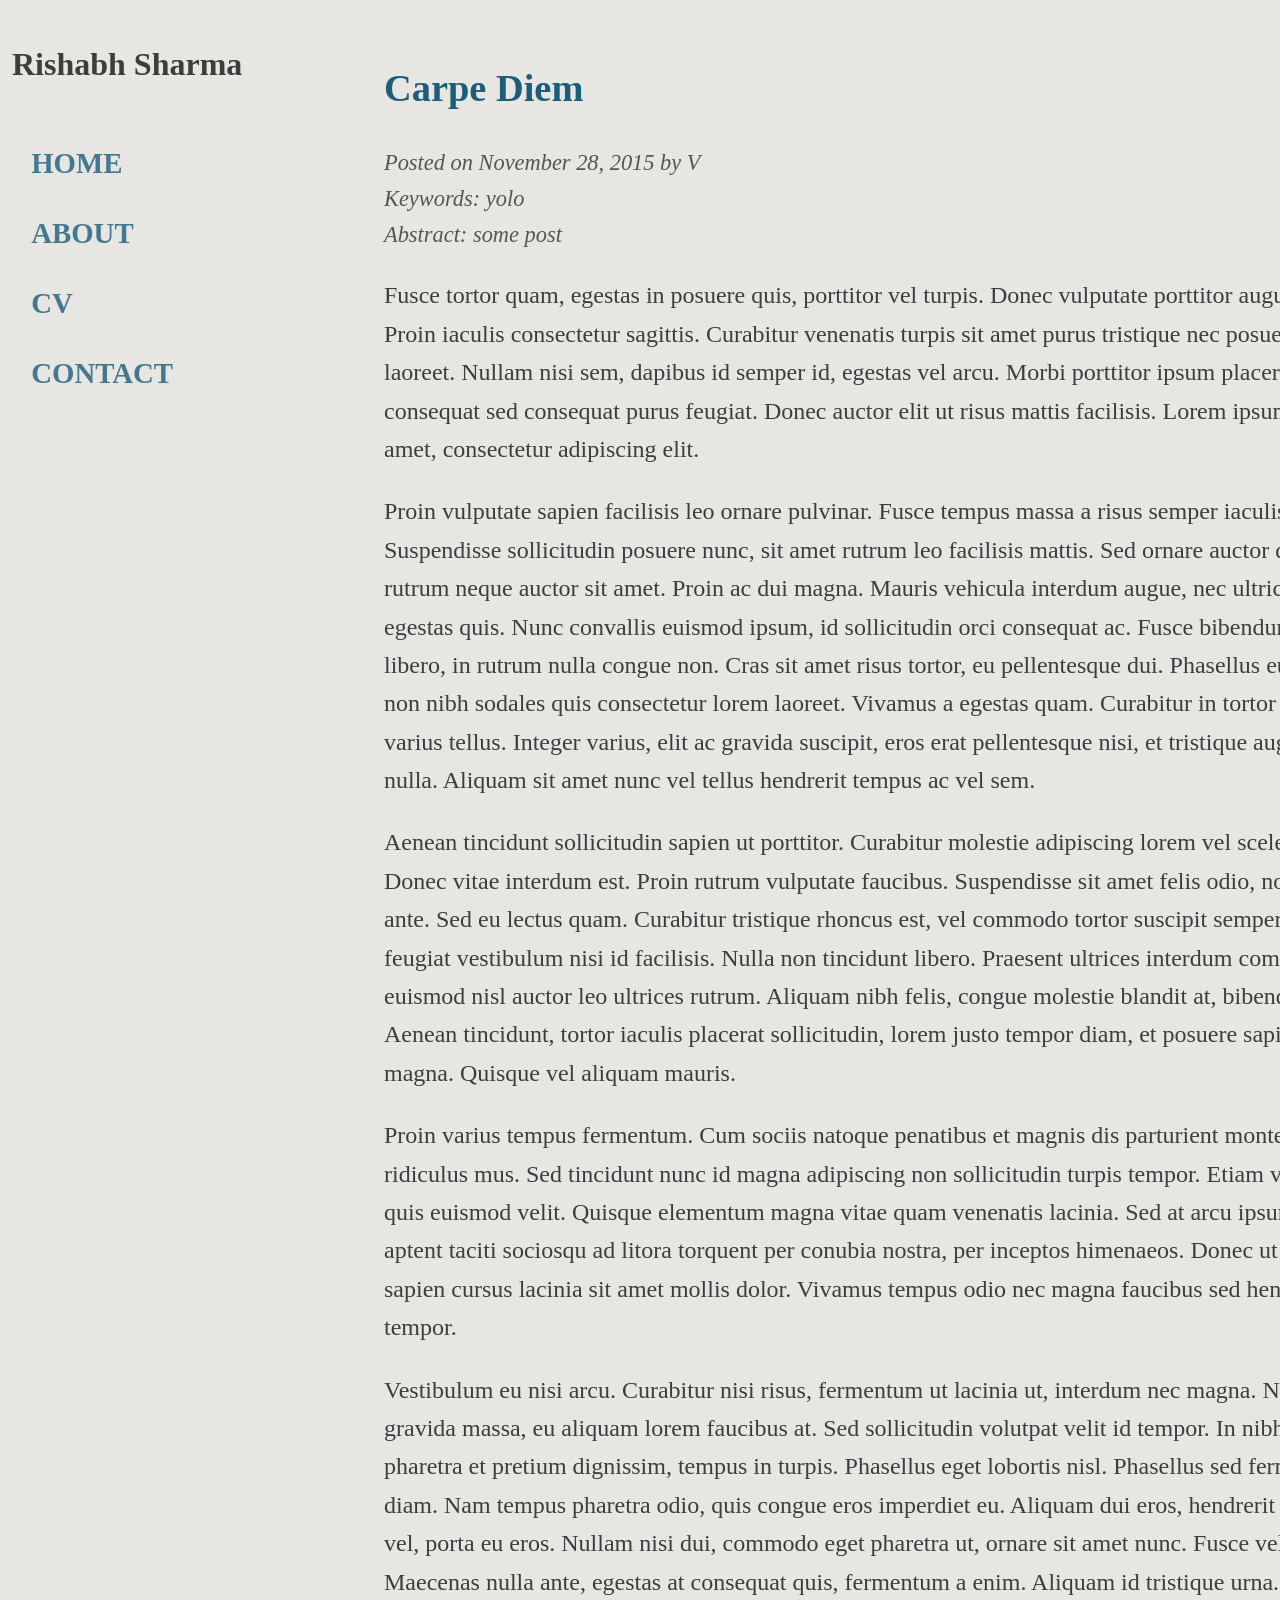
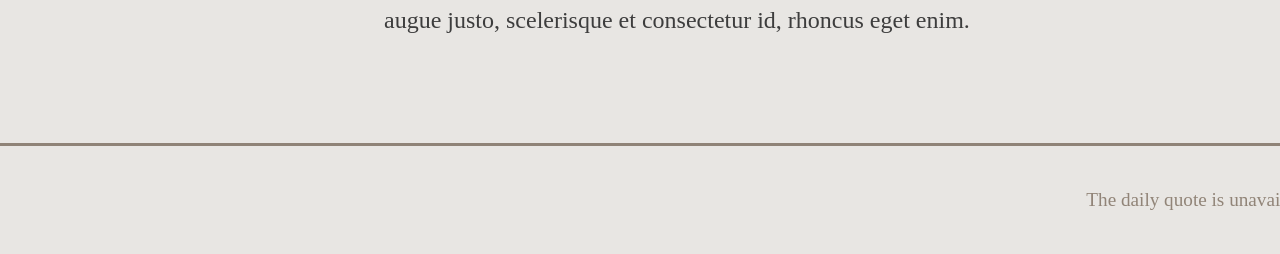
<file: docs/posts/2015-11-28-carpe-diem.html>
<!doc type html>
<html lang="en">
    <head>
        <meta charset="utf-8">
        <meta http-equiv="x-ua-compatible" content="ie=edge">
        <meta name="viewport" content="width=device-width, initial-scale=1">
        <title>Rishabh Sharma</title>
	<meta name="author" content="V">
	<meta name="keywords" content="yolo">
        <link rel="stylesheet" href="../css/default.css" />
    </head>
    <body>
<div class="site-layout">
      <!-- <header> -->
            <!-- <div class="logo"> -->
            <!--     <a href="/" class="avoidme">Rishabh Sharma</a> -->
            <!-- </div> -->
            <nav class="sidebar" aria-label="Main navigation">
	      <h2>Rishabh Sharma</h2>
              <ul>
		<li><a href="../" class="avoidme">Home</a></li>
                <li><a href="../about.html" class="avoidme">About</a></li>
		<li><a href="../CV.html" class="avoidme">CV</a></li>
                <li><a href="../contact.html" class="avoidme">Contact</a></li>
                <!-- <li><a href="/archive.html" class="avoidme" >Archive</a></li> -->
		</ul>
	    </nav>
        <!-- </header> -->

        <main role="main" class="content">
            <h1>Carpe Diem</h1>
            <article>
    <section class="header">
        Posted on November 28, 2015
        
            by V
        
	
	<br>
	Keywords: yolo
	
	
	<br>
	Abstract: some post
	
    </section>
    <section>
        <p>Fusce tortor quam, egestas in posuere quis, porttitor vel turpis. Donec
vulputate porttitor augue at rhoncus. Proin iaculis consectetur sagittis.
Curabitur venenatis turpis sit amet purus tristique nec posuere risus laoreet.
Nullam nisi sem, dapibus id semper id, egestas vel arcu. Morbi porttitor ipsum
placerat erat consequat sed consequat purus feugiat. Donec auctor elit ut risus
mattis facilisis. Lorem ipsum dolor sit amet, consectetur adipiscing elit.</p>
<p>Proin vulputate sapien facilisis leo ornare pulvinar. Fusce tempus massa a risus
semper iaculis. Suspendisse sollicitudin posuere nunc, sit amet rutrum leo
facilisis mattis. Sed ornare auctor dui, vitae rutrum neque auctor sit amet.
Proin ac dui magna. Mauris vehicula interdum augue, nec ultrices libero egestas
quis. Nunc convallis euismod ipsum, id sollicitudin orci consequat ac. Fusce
bibendum congue libero, in rutrum nulla congue non. Cras sit amet risus tortor,
eu pellentesque dui. Phasellus euismod enim non nibh sodales quis consectetur
lorem laoreet. Vivamus a egestas quam. Curabitur in tortor augue, vitae varius
tellus. Integer varius, elit ac gravida suscipit, eros erat pellentesque nisi,
et tristique augue odio id nulla. Aliquam sit amet nunc vel tellus hendrerit
tempus ac vel sem.</p>
<p>Aenean tincidunt sollicitudin sapien ut porttitor. Curabitur molestie adipiscing
lorem vel scelerisque. Donec vitae interdum est. Proin rutrum vulputate
faucibus. Suspendisse sit amet felis odio, non volutpat ante. Sed eu lectus
quam. Curabitur tristique rhoncus est, vel commodo tortor suscipit semper.
Maecenas feugiat vestibulum nisi id facilisis. Nulla non tincidunt libero.
Praesent ultrices interdum commodo. Sed euismod nisl auctor leo ultrices rutrum.
Aliquam nibh felis, congue molestie blandit at, bibendum at eros. Aenean
tincidunt, tortor iaculis placerat sollicitudin, lorem justo tempor diam, et
posuere sapien leo et magna. Quisque vel aliquam mauris.</p>
<p>Proin varius tempus fermentum. Cum sociis natoque penatibus et magnis dis
parturient montes, nascetur ridiculus mus. Sed tincidunt nunc id magna
adipiscing non sollicitudin turpis tempor. Etiam vel elit ipsum, quis euismod
velit. Quisque elementum magna vitae quam venenatis lacinia. Sed at arcu ipsum.
Class aptent taciti sociosqu ad litora torquent per conubia nostra, per inceptos
himenaeos. Donec ut lorem ac sapien cursus lacinia sit amet mollis dolor.
Vivamus tempus odio nec magna faucibus sed hendrerit lorem tempor.</p>
<p>Vestibulum eu nisi arcu. Curabitur nisi risus, fermentum ut lacinia ut, interdum
nec magna. Nunc aliquet gravida massa, eu aliquam lorem faucibus at. Sed
sollicitudin volutpat velit id tempor. In nibh justo, pharetra et pretium
dignissim, tempus in turpis. Phasellus eget lobortis nisl. Phasellus sed
fermentum diam. Nam tempus pharetra odio, quis congue eros imperdiet eu. Aliquam
dui eros, hendrerit et vulputate vel, porta eu eros. Nullam nisi dui, commodo
eget pharetra ut, ornare sit amet nunc. Fusce vel neque urna. Maecenas nulla
ante, egestas at consequat quis, fermentum a enim. Aliquam id tristique urna.
Integer augue justo, scelerisque et consectetur id, rhoncus eget enim.</p>
    </section>
</article>

        </main>
</div>

<footer class="foot">
  <section class="daily-quote" aria-labelledby="quote-heading">
  <blockquote>
    <p id="quote-text">Loading quote...</p>
    <footer id="quote-author"></footer>
  </blockquote>
</section>
        </footer>

<script>
  async function loadDailyQuote() {
    const text = document.getElementById("quote-text");
    const author = document.getElementById("quote-author");

    try {
      const response = await fetch("https://quoteslate.vercel.app/api/quotes/random?count=5");
      if (!response.ok) {
        throw new Error(`API request failed:`+response.status);
      }
	
	const data = await response.json();
	// const quotes = data.quotes;
	
	if (!Array.isArray(data) || data.length === 0) {
        throw new Error("No quotes were returned");
      }

      // Count days since January 1, 1970 using UTC.
      const day = Math.floor(Date.now() / 86400000);

      // Choose the same quote throughout that day.
      const quote = data[day % data.length];

      text.textContent = quote.quote;
	author.textContent = `— ` + quote.author;
    }
	catch (error) {
      text.textContent = "The daily quote is unavailable right now.";
      author.textContent = "";
      console.error("Could not load the quote:", error);
    }
  }

  loadDailyQuote();
</script>
    </body>
</html>
</file>
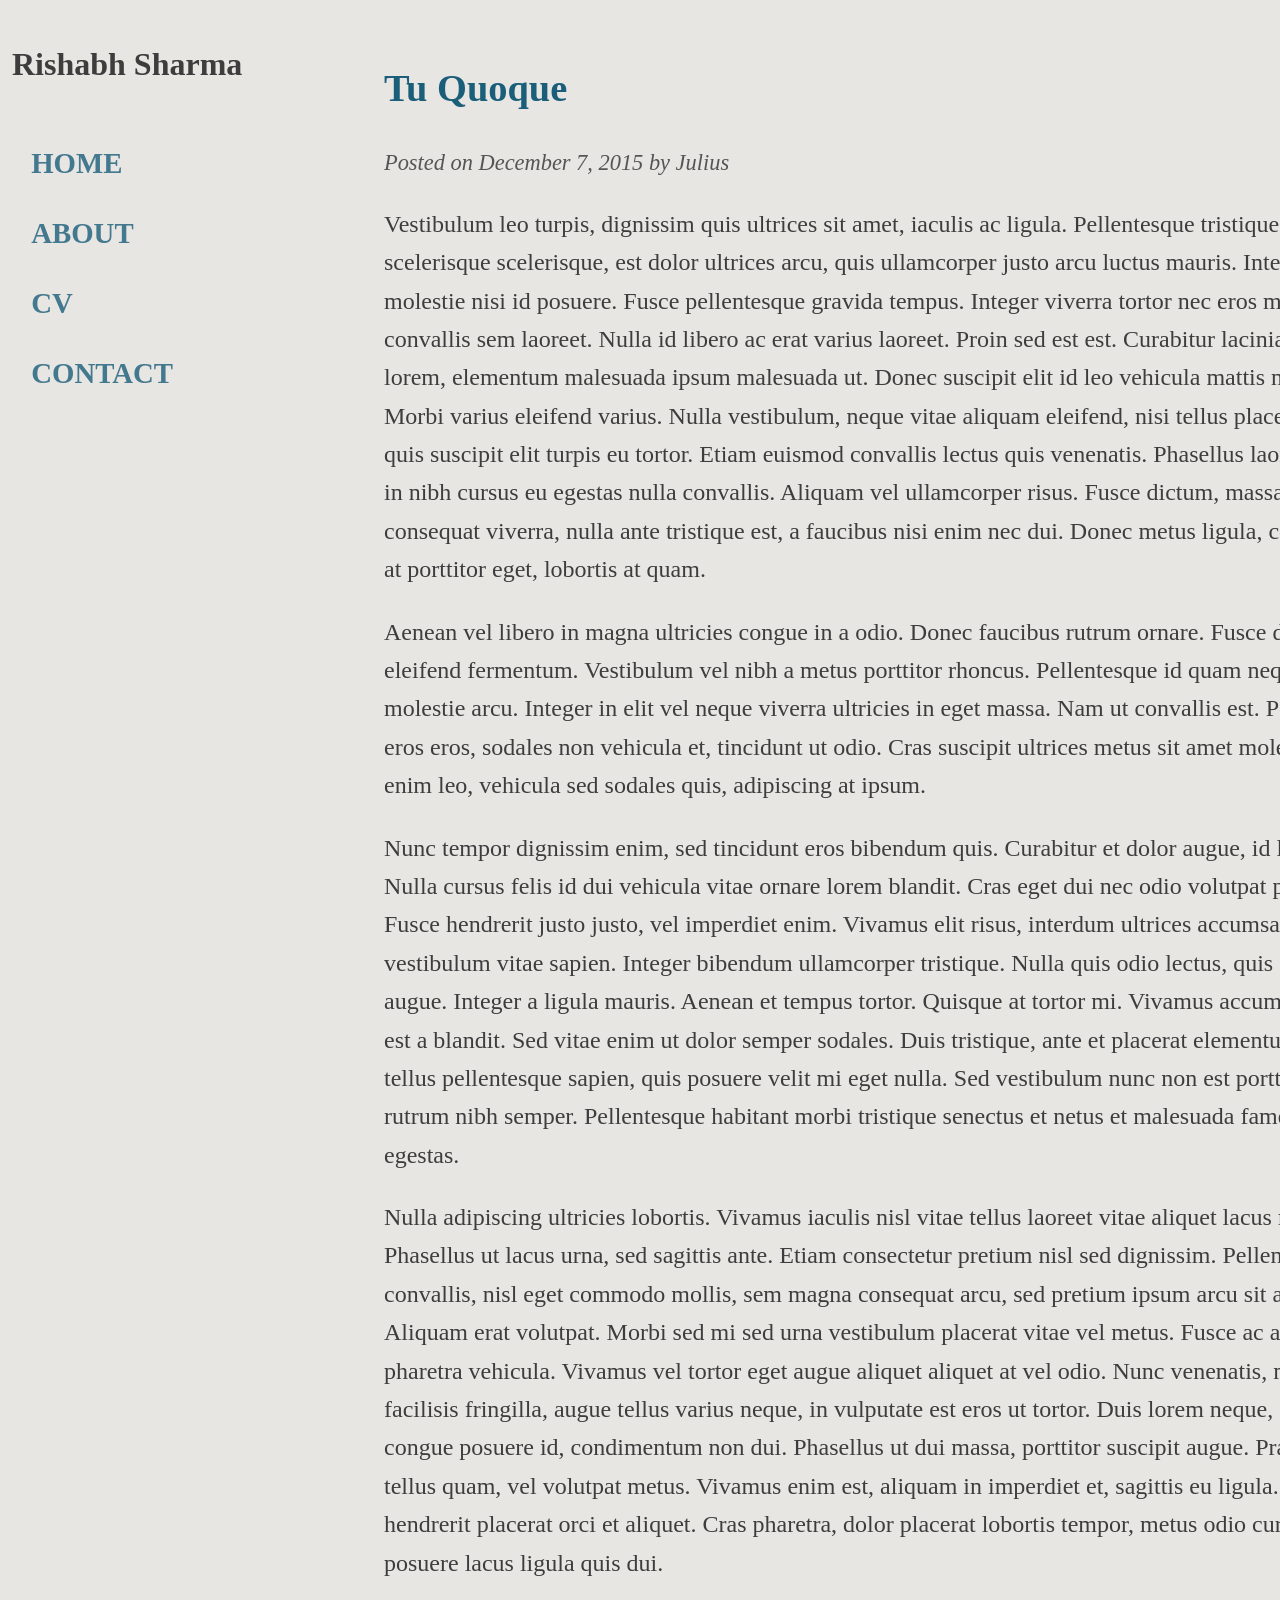
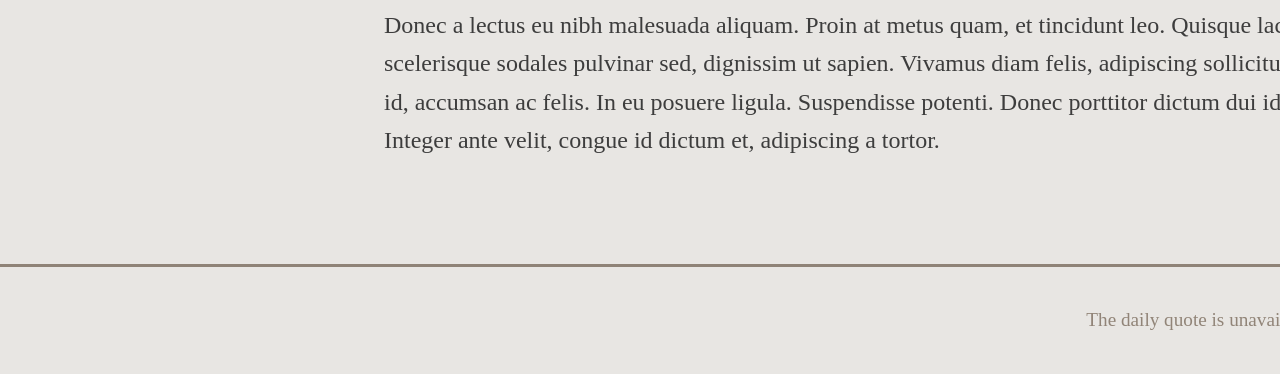
<file: docs/posts/2015-12-07-tu-quoque.html>
<!doc type html>
<html lang="en">
    <head>
        <meta charset="utf-8">
        <meta http-equiv="x-ua-compatible" content="ie=edge">
        <meta name="viewport" content="width=device-width, initial-scale=1">
        <title>Rishabh Sharma</title>
	<meta name="author" content="Julius">
	
        <link rel="stylesheet" href="../css/default.css" />
    </head>
    <body>
<div class="site-layout">
      <!-- <header> -->
            <!-- <div class="logo"> -->
            <!--     <a href="/" class="avoidme">Rishabh Sharma</a> -->
            <!-- </div> -->
            <nav class="sidebar" aria-label="Main navigation">
	      <h2>Rishabh Sharma</h2>
              <ul>
		<li><a href="../" class="avoidme">Home</a></li>
                <li><a href="../about.html" class="avoidme">About</a></li>
		<li><a href="../CV.html" class="avoidme">CV</a></li>
                <li><a href="../contact.html" class="avoidme">Contact</a></li>
                <!-- <li><a href="/archive.html" class="avoidme" >Archive</a></li> -->
		</ul>
	    </nav>
        <!-- </header> -->

        <main role="main" class="content">
            <h1>Tu Quoque</h1>
            <article>
    <section class="header">
        Posted on December  7, 2015
        
            by Julius
        
	
	
    </section>
    <section>
        <p>Vestibulum leo turpis, dignissim quis ultrices sit amet, iaculis ac ligula.
Pellentesque tristique, velit eget scelerisque scelerisque, est dolor ultrices
arcu, quis ullamcorper justo arcu luctus mauris. Integer congue molestie nisi id
posuere. Fusce pellentesque gravida tempus. Integer viverra tortor nec eros
mollis quis convallis sem laoreet. Nulla id libero ac erat varius laoreet. Proin
sed est est. Curabitur lacinia fermentum lorem, elementum malesuada ipsum
malesuada ut. Donec suscipit elit id leo vehicula mattis non sed leo. Morbi
varius eleifend varius. Nulla vestibulum, neque vitae aliquam eleifend, nisi
tellus placerat nunc, quis suscipit elit turpis eu tortor. Etiam euismod
convallis lectus quis venenatis. Phasellus laoreet magna in nibh cursus eu
egestas nulla convallis. Aliquam vel ullamcorper risus. Fusce dictum, massa id
consequat viverra, nulla ante tristique est, a faucibus nisi enim nec dui. Donec
metus ligula, condimentum at porttitor eget, lobortis at quam.</p>
<p>Aenean vel libero in magna ultricies congue in a odio. Donec faucibus rutrum
ornare. Fusce dictum eleifend fermentum. Vestibulum vel nibh a metus porttitor
rhoncus. Pellentesque id quam neque, eget molestie arcu. Integer in elit vel
neque viverra ultricies in eget massa. Nam ut convallis est. Pellentesque eros
eros, sodales non vehicula et, tincidunt ut odio. Cras suscipit ultrices metus
sit amet molestie. Fusce enim leo, vehicula sed sodales quis, adipiscing at
ipsum.</p>
<p>Nunc tempor dignissim enim, sed tincidunt eros bibendum quis. Curabitur et dolor
augue, id laoreet mi. Nulla cursus felis id dui vehicula vitae ornare lorem
blandit. Cras eget dui nec odio volutpat pharetra. Fusce hendrerit justo justo,
vel imperdiet enim. Vivamus elit risus, interdum ultrices accumsan eleifend,
vestibulum vitae sapien. Integer bibendum ullamcorper tristique. Nulla quis odio
lectus, quis eleifend augue. Integer a ligula mauris. Aenean et tempus tortor.
Quisque at tortor mi. Vivamus accumsan feugiat est a blandit. Sed vitae enim ut
dolor semper sodales. Duis tristique, ante et placerat elementum, nulla tellus
pellentesque sapien, quis posuere velit mi eget nulla. Sed vestibulum nunc non
est porttitor ut rutrum nibh semper. Pellentesque habitant morbi tristique
senectus et netus et malesuada fames ac turpis egestas.</p>
<p>Nulla adipiscing ultricies lobortis. Vivamus iaculis nisl vitae tellus laoreet
vitae aliquet lacus mollis. Phasellus ut lacus urna, sed sagittis ante. Etiam
consectetur pretium nisl sed dignissim. Pellentesque convallis, nisl eget
commodo mollis, sem magna consequat arcu, sed pretium ipsum arcu sit amet neque.
Aliquam erat volutpat. Morbi sed mi sed urna vestibulum placerat vitae vel
metus. Fusce ac ante at justo pharetra vehicula. Vivamus vel tortor eget augue
aliquet aliquet at vel odio. Nunc venenatis, magna quis facilisis fringilla,
augue tellus varius neque, in vulputate est eros ut tortor. Duis lorem neque,
aliquam congue posuere id, condimentum non dui. Phasellus ut dui massa,
porttitor suscipit augue. Praesent quis tellus quam, vel volutpat metus. Vivamus
enim est, aliquam in imperdiet et, sagittis eu ligula. Vestibulum hendrerit
placerat orci et aliquet. Cras pharetra, dolor placerat lobortis tempor, metus
odio cursus ligula, et posuere lacus ligula quis dui.</p>
<p>Donec a lectus eu nibh malesuada aliquam. Proin at metus quam, et tincidunt leo.
Quisque lacus justo, scelerisque sodales pulvinar sed, dignissim ut sapien.
Vivamus diam felis, adipiscing sollicitudin ultricies id, accumsan ac felis. In
eu posuere ligula. Suspendisse potenti. Donec porttitor dictum dui id vehicula.
Integer ante velit, congue id dictum et, adipiscing a tortor.</p>
    </section>
</article>

        </main>
</div>

<footer class="foot">
  <section class="daily-quote" aria-labelledby="quote-heading">
  <blockquote>
    <p id="quote-text">Loading quote...</p>
    <footer id="quote-author"></footer>
  </blockquote>
</section>
        </footer>

<script>
  async function loadDailyQuote() {
    const text = document.getElementById("quote-text");
    const author = document.getElementById("quote-author");

    try {
      const response = await fetch("https://quoteslate.vercel.app/api/quotes/random?count=5");
      if (!response.ok) {
        throw new Error(`API request failed:`+response.status);
      }
	
	const data = await response.json();
	// const quotes = data.quotes;
	
	if (!Array.isArray(data) || data.length === 0) {
        throw new Error("No quotes were returned");
      }

      // Count days since January 1, 1970 using UTC.
      const day = Math.floor(Date.now() / 86400000);

      // Choose the same quote throughout that day.
      const quote = data[day % data.length];

      text.textContent = quote.quote;
	author.textContent = `— ` + quote.author;
    }
	catch (error) {
      text.textContent = "The daily quote is unavailable right now.";
      author.textContent = "";
      console.error("Could not load the quote:", error);
    }
  }

  loadDailyQuote();
</script>
    </body>
</html>
</file>
<file: docs/css/default.css>
html{font-size:100%}header{border-bottom:0.2rem solid rgb(122,107,93,0.8)}.site-layout{display:grid;grid-template-columns:20rem minmax(0,1fr);min-height:100vh;column-gap:2rem}.content{min-width:0;padding:2rem}}.sidebar{padding:1rem 1.25rem;background:white;color:#1B5E7A;text-align:left}.sidebar ul{list-style:none;padding:0;margin:0}.sidebar a{font-size:1.8rem;font-weight:bold;opacity:0.8;text-transform:uppercase;display:block;padding:0.75rem;color:#1B5E7A;text-decoration:none;border-radius:0.25rem;text-align:left}.sidebar h2{text-align:left;padding:0.75rem}.sidebar a:hover,.sidebar a:focus-visible{background:#1B5E7A;color:#A8D5D0}a:not(.sidebar a,.logo a):visited{color:#8A9B8F;background-color:transparent;text-decoration:none}a:not(.sidebar a,.logo a):hover{color:#A8D5D0;background-color:transparent;text-decoration:underline}body{font-size:1.5rem;line-height:1.6;color:#3d3d3d;background-color:#e8e6e3}footer:not(.daily-quote footer){margin-top:3rem;padding:1.2rem 0;border-top:0.2rem solid rgb(122,107,93,0.8);font-size:1.2rem;color:rgb(122,107,93,0.8)}h1{font-size:2.4rem;color:#1B5E7A}h2{font-size:2rem}article .header{font-size:1.4rem;font-style:italic;color:#555}.logo a{font-weight:bold;color:#1B5E7A;opacity:0.8;text-decoration:none}.logo a:hover{color:#A8D5D0}@media (max-width:319px){body{width:90%;margin:0;padding:0 5%}header{margin:4.2rem 0}nav{margin:0 auto 3rem;text-align:center}footer{text-align:center}.logo{text-align:center;margin:1rem auto 3rem}.logo a{font-size:2.4rem}nav a{display:block;line-height:1.6}}@media (min-width:320px){body{width:90%;margin:0;padding:0 5%}header{margin:4.2rem 0}nav{margin:0 auto 3rem;text-align:center}footer{text-align:center}.logo{text-align:center;margin:1rem auto 3rem}.logo a{font-size:2.4rem}nav a{display:inline;margin:0 0.6rem}}@media (min-width:640px){body{width:90rem;margin:0 auto;padding:0}header{margin:0 0 3rem;padding:1.2rem 0}nav{margin:0;text-align:right}nav a{margin:0 0 0 1.2rem;display:inline}footer{text-align:right}.logo{margin:0;text-align:left}.logo a{float:left;font-size:1.8rem}}
</file>
<file: css/default.css>
html {
  font-size: 100%;
}

header {
  border-bottom: 0.2rem solid rgb(122, 107, 93,0.8);
}


.site-layout {
  display: grid;
  grid-template-columns: 20rem minmax(0, 1fr);
  min-height: 100vh;
  column-gap: 2rem;
}

.content {
  min-width: 0;
  padding: 2rem;
}



/* nav { */
/*   text-align: right; */
/* } */

/* nav a { */
/*   font-size: 1.8rem; */
/*   font-weight: bold; */
/*   color: #1B5E7A; */
/*   opacity: 0.8; */
/*   text-decoration: none; */
/*   text-transform: uppercase; */
/* } */
/* nav a:hover { */
/* color: #A8D5D0; */
}


/* a:not(nav a, .logo a):link{ */
/* color: #1B5E7A; */
/* text-decoration: none; */
 /* } */
 


.sidebar {
  padding: 1rem 1.25rem;
  background: white;
  color: #1B5E7A;
  text-align: left;
}

.sidebar ul {
  list-style: none;
  padding: 0;
  margin: 0;
}

.sidebar a {
    font-size: 1.8rem;
    font-weight: bold;
    opacity: 0.8;
    text-transform: uppercase;
  display: block;
  padding: 0.75rem;
  color: #1B5E7A;
  text-decoration: none;
  border-radius: 0.25rem;
  text-align: left;
}
.sidebar h2{
    text-align: left;
    padding: 0.75rem;
}

.sidebar a:hover,
.sidebar a:focus-visible {
    background: #1B5E7A;
    color:  #A8D5D0;
}


a:not(.sidebar a, .logo a):visited{
  color: #8A9B8F;
  background-color: transparent;
  text-decoration: none;
}

a:not(.sidebar a, .logo a):hover {
  color: #A8D5D0;
  background-color: transparent;
  text-decoration: underline;
}


body {
    font-size: 1.5rem;
    line-height: 1.6;
  color: #3d3d3d;
  background-color: #e8e6e3;
}



footer:not(.daily-quote footer){
  margin-top: 3rem;
  padding: 1.2rem 0;
  border-top: 0.2rem solid rgb(122, 107, 93,0.8);
  font-size: 1.2rem;
  color: rgb(122, 107, 93,0.8);
}

h1 {
  font-size: 2.4rem;
  color: #1B5E7A;
}

h2 {
  font-size: 2rem;
}

article .header {
  font-size: 1.4rem;
  font-style: italic;
  color: #555;
}

.logo a {
  font-weight: bold;
  color: #1B5E7A;
  opacity: 0.8;
  text-decoration: none;
}
.logo a:hover {
    color: #A8D5D0;
}

@media (max-width: 319px) {
  body {
    width: 90%;
    margin: 0;
    padding: 0 5%;
  }
  header {
    margin: 4.2rem 0;
  }
  nav {
    margin: 0 auto 3rem;
    text-align: center;
  }
  footer {
    text-align: center;
  }
  .logo {
    text-align: center;
    margin: 1rem auto 3rem;
  }
  .logo a {
    font-size: 2.4rem;
  }
  nav a {
    display: block;
    line-height: 1.6;
  }
}

@media (min-width: 320px) {
  body {
    width: 90%;
    margin: 0;
    padding: 0 5%;
  }
  header {
    margin: 4.2rem 0;
  }
  nav {
    margin: 0 auto 3rem;
    text-align: center;
  }
  footer {
    text-align: center;
  }
  .logo {
    text-align: center;
    margin: 1rem auto 3rem;
  }
  .logo a {
    font-size: 2.4rem;
  }
  nav a {
    display: inline;
    margin: 0 0.6rem;
  }
}

@media (min-width: 640px) {
  body {
    width: 90rem;
    margin: 0 auto;
    padding: 0;
  }
  header {
    margin: 0 0 3rem;
    padding: 1.2rem 0;
  }
  nav {
    margin: 0;
    text-align: right;
  }
  nav a {
    margin: 0 0 0 1.2rem;
    display: inline;
  }
  footer {
    text-align: right;
  }
  .logo {
    margin: 0;
    text-align: left;
  }
  .logo a {
    float: left;
    font-size: 1.8rem;
  }
}
</file>
